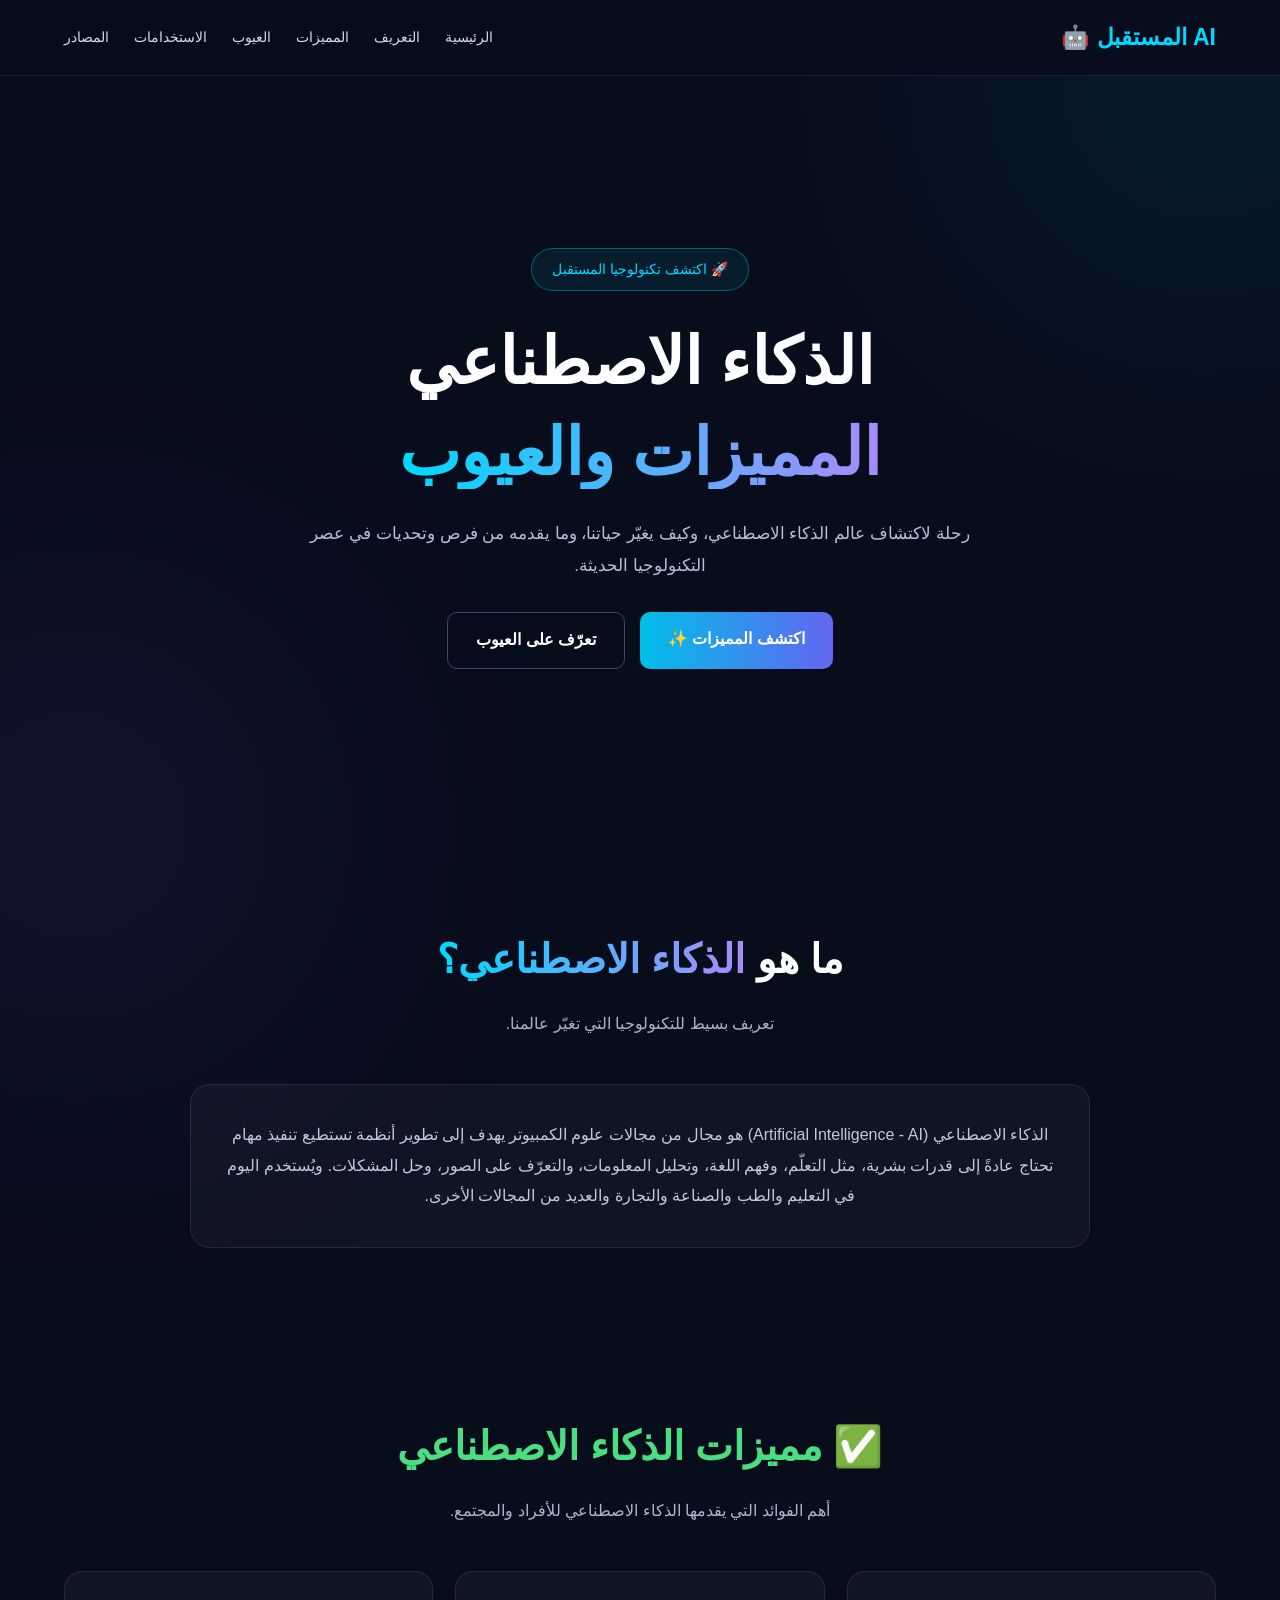
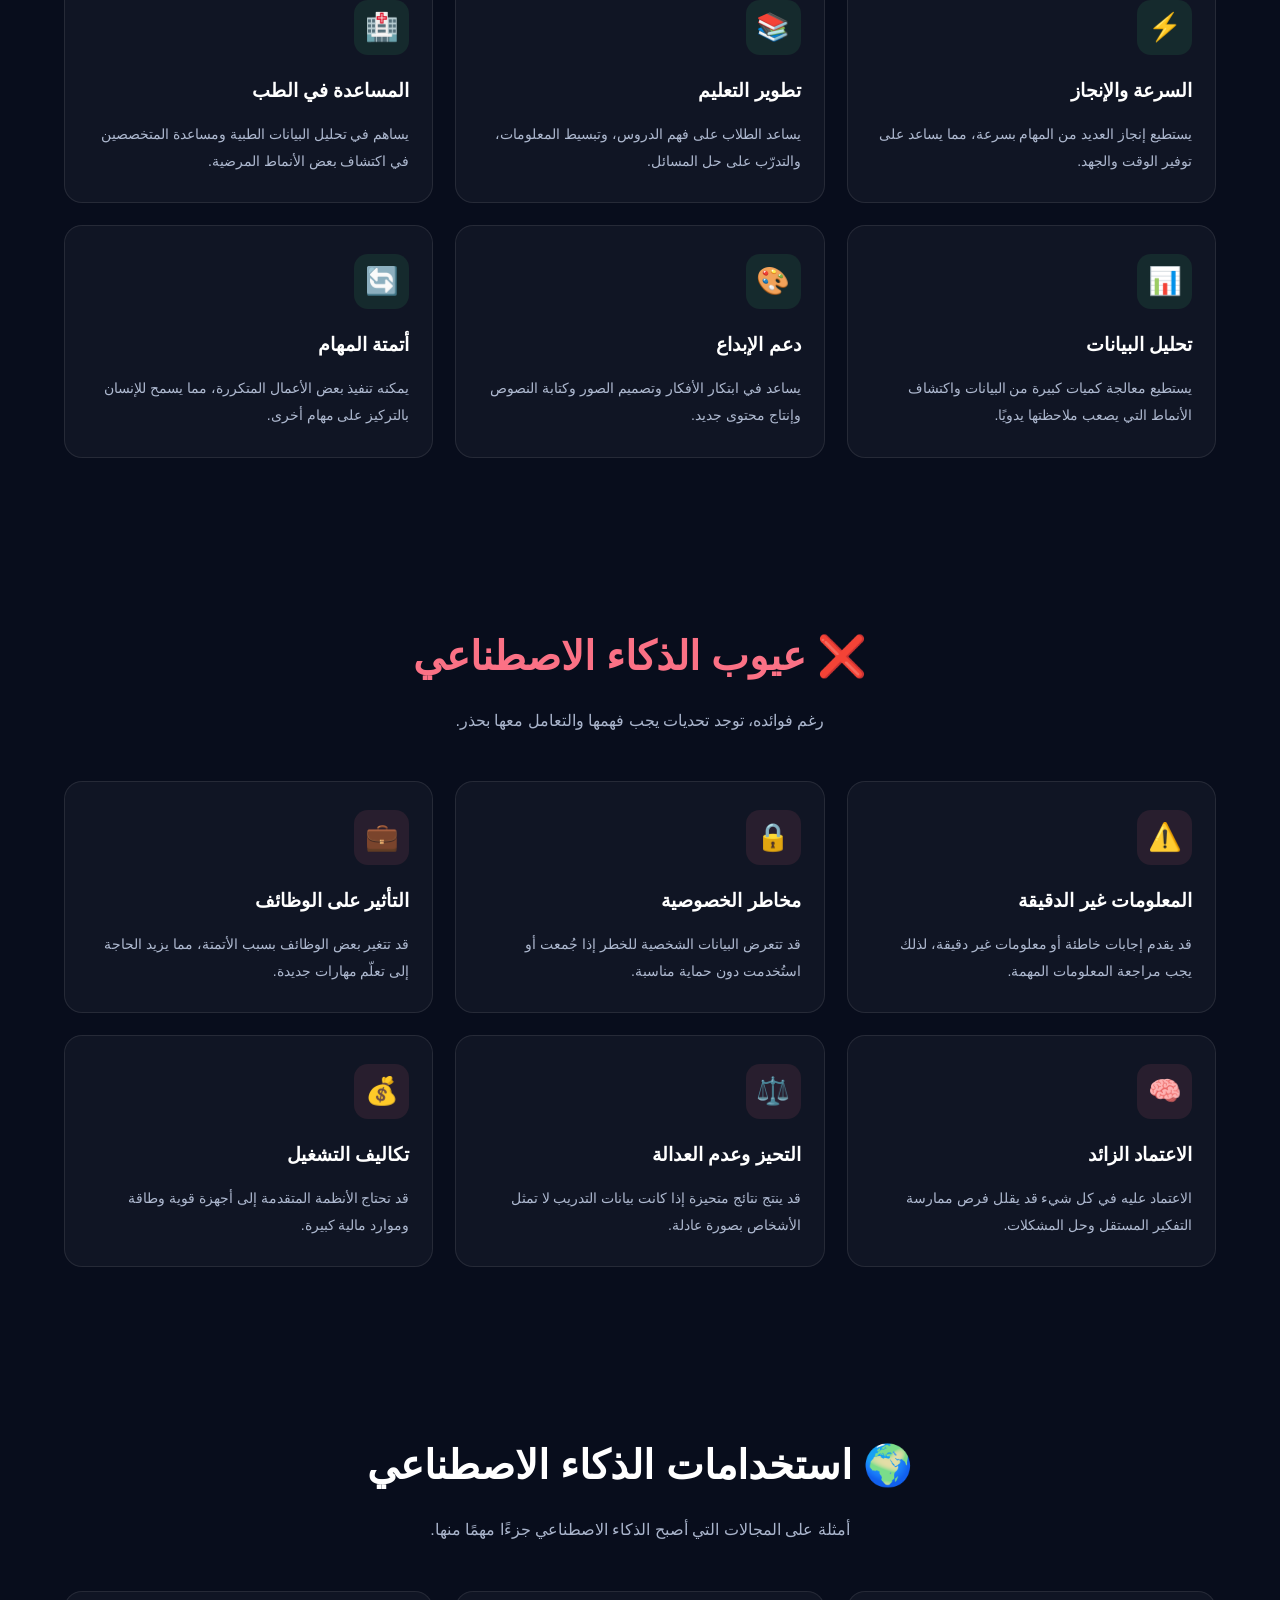
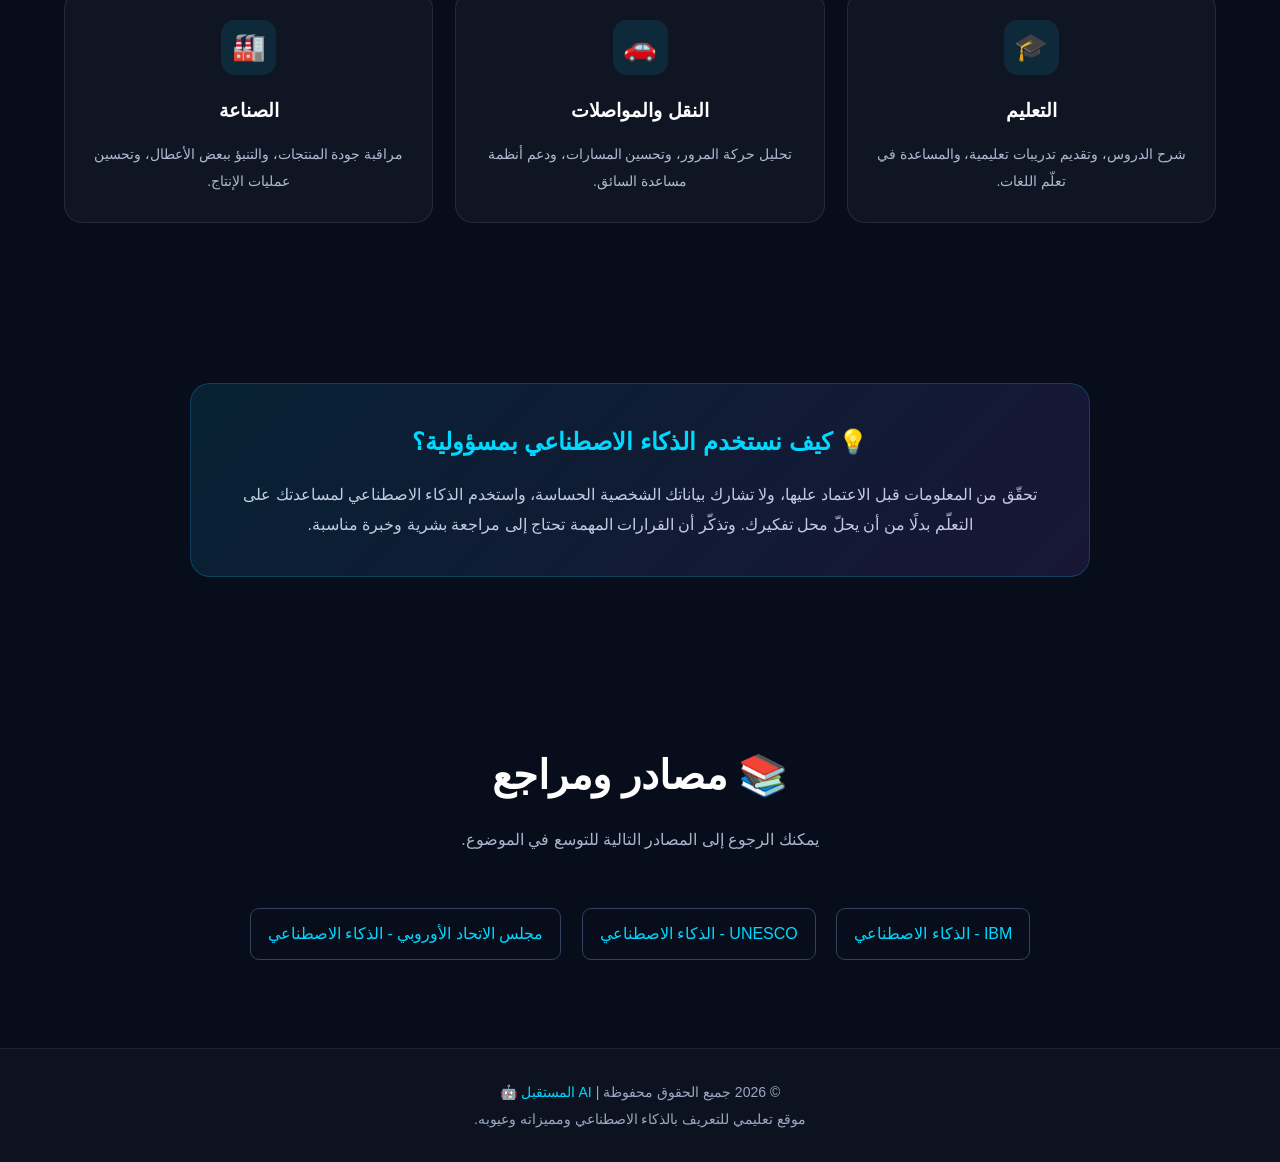
<file: ai_future.html>
<!DOCTYPE html>
<html lang="ar" dir="rtl">
<head>
    <meta charset="UTF-8">
    <meta name="viewport" content="width=device-width, initial-scale=1.0">

    <title>الذكاء الاصطناعي | المميزات والعيوب</title>

    <style>
        /* الإعدادات العامة */
        * {
            margin: 0;
            padding: 0;
            box-sizing: border-box;
            scroll-behavior: smooth;
        }

        body {
            font-family: Tahoma, Arial, sans-serif;
            background: #080d1c;
            color: #ffffff;
            line-height: 1.9;
            overflow-x: hidden;
        }

        a {
            text-decoration: none;
            color: inherit;
        }

        .container {
            width: 90%;
            max-width: 1200px;
            margin: auto;
        }

        /* الخلفية المتحركة */
        body::before {
            content: "";
            position: fixed;
            top: -100px;
            right: -100px;
            width: 350px;
            height: 350px;
            background: #00d9ff;
            filter: blur(150px);
            opacity: 0.17;
            border-radius: 50%;
            z-index: -1;
            animation: moveLight 8s infinite alternate;
        }

        body::after {
            content: "";
            position: fixed;
            bottom: -100px;
            left: -100px;
            width: 350px;
            height: 350px;
            background: #8b5cf6;
            filter: blur(150px);
            opacity: 0.2;
            border-radius: 50%;
            z-index: -1;
        }

        @keyframes moveLight {
            from {
                transform: translate(0, 0);
            }

            to {
                transform: translate(-100px, 100px);
            }
        }

        /* شريط التنقل */
        header {
            position: sticky;
            top: 0;
            z-index: 1000;
            background: rgba(8, 13, 28, 0.9);
            backdrop-filter: blur(15px);
            border-bottom: 1px solid rgba(255, 255, 255, 0.08);
        }

        nav {
            min-height: 75px;
            display: flex;
            justify-content: space-between;
            align-items: center;
            gap: 20px;
        }

        .logo {
            color: #00d9ff;
            font-size: 23px;
            font-weight: bold;
        }

        .nav-links {
            display: flex;
            gap: 25px;
            list-style: none;
        }

        .nav-links a {
            color: #d4d9e8;
            transition: 0.3s;
            font-size: 14px;
        }

        .nav-links a:hover {
            color: #00d9ff;
        }

        /* القسم الرئيسي */
        .hero {
            min-height: 85vh;
            display: flex;
            align-items: center;
            text-align: center;
            padding: 80px 0;
            position: relative;
        }

        .hero-content {
            max-width: 850px;
            margin: auto;
        }

        .badge {
            display: inline-block;
            color: #00d9ff;
            border: 1px solid rgba(0, 217, 255, 0.35);
            background: rgba(0, 217, 255, 0.08);
            padding: 7px 20px;
            border-radius: 30px;
            margin-bottom: 25px;
            font-size: 14px;
        }

        .hero h1 {
            font-size: clamp(34px, 6vw, 65px);
            line-height: 1.4;
            margin-bottom: 20px;
        }

        .gradient-text {
            background: linear-gradient(90deg, #00d9ff, #a78bfa);
            -webkit-background-clip: text;
            background-clip: text;
            color: transparent;
        }

        .hero p {
            color: #b5bfd6;
            font-size: 17px;
            max-width: 700px;
            margin: 0 auto 30px;
        }

        .buttons {
            display: flex;
            justify-content: center;
            flex-wrap: wrap;
            gap: 15px;
        }

        .btn {
            display: inline-block;
            padding: 12px 28px;
            border-radius: 10px;
            font-weight: bold;
            transition: 0.3s;
        }

        .btn-primary {
            background: linear-gradient(90deg, #00bfe8, #6366f1);
            color: white;
        }

        .btn-outline {
            border: 1px solid #3b4965;
            color: #ffffff;
        }

        .btn:hover {
            transform: translateY(-4px);
            box-shadow: 0 8px 30px rgba(0, 217, 255, 0.15);
        }

        /* الأقسام العامة */
        section {
            padding: 80px 0;
            scroll-margin-top: 90px;
        }

        .section-title {
            text-align: center;
            margin-bottom: 45px;
        }

        .section-title h2 {
            font-size: clamp(27px, 4vw, 40px);
            margin-bottom: 12px;
        }

        .section-title p {
            color: #aab5cc;
            max-width: 650px;
            margin: auto;
        }

        /* بطاقات المعلومات */
        .about-box {
            background: rgba(255, 255, 255, 0.035);
            border: 1px solid rgba(255, 255, 255, 0.09);
            border-radius: 20px;
            padding: 35px;
            text-align: center;
            max-width: 900px;
            margin: auto;
            transition: 0.3s;
        }

        .about-box:hover {
            border-color: #00d9ff;
            transform: translateY(-5px);
        }

        .about-box p {
            color: #c0c9dc;
            font-size: 16px;
        }

        .cards {
            display: grid;
            grid-template-columns: repeat(3, 1fr);
            gap: 22px;
        }

        .card {
            background: rgba(255, 255, 255, 0.035);
            border: 1px solid rgba(255, 255, 255, 0.09);
            border-radius: 18px;
            padding: 28px 23px;
            transition: 0.35s;
        }

        .card:hover {
            transform: translateY(-8px);
            border-color: #00d9ff;
            background: rgba(255, 255, 255, 0.06);
        }

        .icon {
            width: 55px;
            height: 55px;
            display: flex;
            align-items: center;
            justify-content: center;
            background: rgba(0, 217, 255, 0.1);
            border-radius: 14px;
            font-size: 27px;
            margin-bottom: 18px;
        }

        .card h3 {
            font-size: 19px;
            margin-bottom: 12px;
        }

        .card p {
            color: #aeb9d0;
            font-size: 14px;
        }

        /* قسم المميزات */
        .advantages .section-title h2 {
            color: #4ade80;
        }

        .advantages .card:hover {
            border-color: #4ade80;
        }

        .advantages .icon {
            background: rgba(74, 222, 128, 0.1);
        }

        /* قسم العيوب */
        .disadvantages .section-title h2 {
            color: #fb7185;
        }

        .disadvantages .card:hover {
            border-color: #fb7185;
        }

        .disadvantages .icon {
            background: rgba(251, 113, 133, 0.1);
        }

        /* الاستخدامات */
        .uses .card {
            text-align: center;
        }

        .uses .icon {
            margin: 0 auto 18px;
        }

        /* نصيحة */
        .tip-box {
            max-width: 900px;
            margin: auto;
            padding: 35px;
            text-align: center;
            border-radius: 20px;
            background: linear-gradient(
                135deg,
                rgba(0, 217, 255, 0.1),
                rgba(139, 92, 246, 0.12)
            );
            border: 1px solid rgba(0, 217, 255, 0.2);
        }

        .tip-box h2 {
            margin-bottom: 15px;
            color: #00d9ff;
        }

        .tip-box p {
            color: #c2cbe0;
        }

        /* المصادر */
        .sources {
            text-align: center;
        }

        .sources a {
            display: inline-block;
            margin: 8px;
            padding: 10px 17px;
            border: 1px solid #34415d;
            border-radius: 9px;
            color: #00d9ff;
            transition: 0.3s;
        }

        .sources a:hover {
            background: rgba(0, 217, 255, 0.1);
            border-color: #00d9ff;
        }

        /* الفوتر */
        footer {
            padding: 30px 0;
            text-align: center;
            background: rgba(255, 255, 255, 0.025);
            border-top: 1px solid rgba(255, 255, 255, 0.08);
        }

        footer p {
            color: #9ba8c1;
            font-size: 14px;
        }

        footer span {
            color: #00d9ff;
        }

        /* زر العودة للأعلى */
        #topButton {
            position: fixed;
            bottom: 22px;
            left: 22px;
            width: 45px;
            height: 45px;
            border: none;
            border-radius: 12px;
            background: #00bfe8;
            color: #07111f;
            font-size: 22px;
            cursor: pointer;
            display: none;
            z-index: 100;
        }

        /* التوافق مع الموبايل */
        @media (max-width: 900px) {
            .cards {
                grid-template-columns: repeat(2, 1fr);
            }

            .nav-links {
                gap: 12px;
            }
        }

        @media (max-width: 600px) {
            nav {
                flex-direction: column;
                padding: 15px 0;
            }

            .nav-links {
                justify-content: center;
                flex-wrap: wrap;
                gap: 10px 17px;
            }

            .nav-links a {
                font-size: 12px;
            }

            .hero {
                min-height: 75vh;
            }

            .hero p {
                font-size: 15px;
            }

            section {
                padding: 55px 0;
            }

            .cards {
                grid-template-columns: 1fr;
            }

            .card {
                padding: 25px;
            }

            .about-box,
            .tip-box {
                padding: 25px 20px;
            }
        }

        /* تأثير الظهور */
        .reveal {
            opacity: 0;
            transform: translateY(25px);
            transition: opacity 0.7s ease, transform 0.7s ease;
        }

        .reveal.show {
            opacity: 1;
            transform: translateY(0);
        }

        /* احترام إعداد تقليل الحركة */
        @media (prefers-reduced-motion: reduce) {
            *,
            *::before,
            *::after {
                scroll-behavior: auto !important;
                animation: none !important;
                transition: none !important;
            }

            .reveal {
                opacity: 1;
                transform: none;
            }
        }
    </style>
</head>

<body>

    <!-- شريط التنقل -->
    <header>
        <nav class="container">
            <a href="#home" class="logo">AI المستقبل 🤖</a>

            <ul class="nav-links">
                <li><a href="#home">الرئيسية</a></li>
                <li><a href="#about">التعريف</a></li>
                <li><a href="#advantages">المميزات</a></li>
                <li><a href="#disadvantages">العيوب</a></li>
                <li><a href="#uses">الاستخدامات</a></li>
                <li><a href="#sources">المصادر</a></li>
            </ul>
        </nav>
    </header>

    <!-- القسم الرئيسي -->
    <main>
        <section class="hero" id="home">
            <div class="container hero-content">
                <span class="badge">🚀 اكتشف تكنولوجيا المستقبل</span>

                <h1>
                    الذكاء الاصطناعي
                    <br>
                    <span class="gradient-text">
                        المميزات والعيوب
                    </span>
                </h1>

                <p>
                    رحلة لاكتشاف عالم الذكاء الاصطناعي، وكيف يغيّر حياتنا،
                    وما يقدمه من فرص وتحديات في عصر التكنولوجيا الحديثة.
                </p>

                <div class="buttons">
                    <a href="#advantages" class="btn btn-primary">
                        اكتشف المميزات ✨
                    </a>

                    <a href="#disadvantages" class="btn btn-outline">
                        تعرّف على العيوب
                    </a>
                </div>
            </div>
        </section>

        <!-- التعريف -->
        <section id="about">
            <div class="container">
                <div class="section-title reveal">
                    <h2>ما هو <span class="gradient-text">الذكاء الاصطناعي؟</span></h2>
                    <p>تعريف بسيط للتكنولوجيا التي تغيّر عالمنا.</p>
                </div>

                <div class="about-box reveal">
                    <p>
                        الذكاء الاصطناعي (Artificial Intelligence - AI)
                        هو مجال من مجالات علوم الكمبيوتر يهدف إلى تطوير أنظمة
                        تستطيع تنفيذ مهام تحتاج عادةً إلى قدرات بشرية، مثل
                        التعلّم، وفهم اللغة، وتحليل المعلومات، والتعرّف على الصور،
                        وحل المشكلات. ويُستخدم اليوم في التعليم والطب والصناعة
                        والتجارة والعديد من المجالات الأخرى.
                    </p>
                </div>
            </div>
        </section>

        <!-- المميزات -->
        <section class="advantages" id="advantages">
            <div class="container">
                <div class="section-title reveal">
                    <h2>✅ مميزات الذكاء الاصطناعي</h2>
                    <p>
                        أهم الفوائد التي يقدمها الذكاء الاصطناعي للأفراد والمجتمع.
                    </p>
                </div>

                <div class="cards">

                    <article class="card reveal">
                        <div class="icon">⚡</div>
                        <h3>السرعة والإنجاز</h3>
                        <p>
                            يستطيع إنجاز العديد من المهام بسرعة، مما يساعد
                            على توفير الوقت والجهد.
                        </p>
                    </article>

                    <article class="card reveal">
                        <div class="icon">📚</div>
                        <h3>تطوير التعليم</h3>
                        <p>
                            يساعد الطلاب على فهم الدروس، وتبسيط المعلومات،
                            والتدرّب على حل المسائل.
                        </p>
                    </article>

                    <article class="card reveal">
                        <div class="icon">🏥</div>
                        <h3>المساعدة في الطب</h3>
                        <p>
                            يساهم في تحليل البيانات الطبية ومساعدة المتخصصين
                            في اكتشاف بعض الأنماط المرضية.
                        </p>
                    </article>

                    <article class="card reveal">
                        <div class="icon">📊</div>
                        <h3>تحليل البيانات</h3>
                        <p>
                            يستطيع معالجة كميات كبيرة من البيانات واكتشاف
                            الأنماط التي يصعب ملاحظتها يدويًا.
                        </p>
                    </article>

                    <article class="card reveal">
                        <div class="icon">🎨</div>
                        <h3>دعم الإبداع</h3>
                        <p>
                            يساعد في ابتكار الأفكار وتصميم الصور وكتابة
                            النصوص وإنتاج محتوى جديد.
                        </p>
                    </article>

                    <article class="card reveal">
                        <div class="icon">🔄</div>
                        <h3>أتمتة المهام</h3>
                        <p>
                            يمكنه تنفيذ بعض الأعمال المتكررة، مما يسمح
                            للإنسان بالتركيز على مهام أخرى.
                        </p>
                    </article>

                </div>
            </div>
        </section>

        <!-- العيوب -->
        <section class="disadvantages" id="disadvantages">
            <div class="container">
                <div class="section-title reveal">
                    <h2>❌ عيوب الذكاء الاصطناعي</h2>
                    <p>
                        رغم فوائده، توجد تحديات يجب فهمها والتعامل معها بحذر.
                    </p>
                </div>

                <div class="cards">

                    <article class="card reveal">
                        <div class="icon">⚠️</div>
                        <h3>المعلومات غير الدقيقة</h3>
                        <p>
                            قد يقدم إجابات خاطئة أو معلومات غير دقيقة،
                            لذلك يجب مراجعة المعلومات المهمة.
                        </p>
                    </article>

                    <article class="card reveal">
                        <div class="icon">🔒</div>
                        <h3>مخاطر الخصوصية</h3>
                        <p>
                            قد تتعرض البيانات الشخصية للخطر إذا جُمعت
                            أو استُخدمت دون حماية مناسبة.
                        </p>
                    </article>

                    <article class="card reveal">
                        <div class="icon">💼</div>
                        <h3>التأثير على الوظائف</h3>
                        <p>
                            قد تتغير بعض الوظائف بسبب الأتمتة،
                            مما يزيد الحاجة إلى تعلّم مهارات جديدة.
                        </p>
                    </article>

                    <article class="card reveal">
                        <div class="icon">🧠</div>
                        <h3>الاعتماد الزائد</h3>
                        <p>
                            الاعتماد عليه في كل شيء قد يقلل فرص ممارسة
                            التفكير المستقل وحل المشكلات.
                        </p>
                    </article>

                    <article class="card reveal">
                        <div class="icon">⚖️</div>
                        <h3>التحيز وعدم العدالة</h3>
                        <p>
                            قد ينتج نتائج متحيزة إذا كانت بيانات التدريب
                            لا تمثل الأشخاص بصورة عادلة.
                        </p>
                    </article>

                    <article class="card reveal">
                        <div class="icon">💰</div>
                        <h3>تكاليف التشغيل</h3>
                        <p>
                            قد تحتاج الأنظمة المتقدمة إلى أجهزة قوية
                            وطاقة وموارد مالية كبيرة.
                        </p>
                    </article>

                </div>
            </div>
        </section>

        <!-- الاستخدامات -->
        <section class="uses" id="uses">
            <div class="container">
                <div class="section-title reveal">
                    <h2>🌍 استخدامات الذكاء الاصطناعي</h2>
                    <p>
                        أمثلة على المجالات التي أصبح الذكاء الاصطناعي
                        جزءًا مهمًا منها.
                    </p>
                </div>

                <div class="cards">

                    <article class="card reveal">
                        <div class="icon">🎓</div>
                        <h3>التعليم</h3>
                        <p>
                            شرح الدروس، وتقديم تدريبات تعليمية،
                            والمساعدة في تعلّم اللغات.
                        </p>
                    </article>

                    <article class="card reveal">
                        <div class="icon">🚗</div>
                        <h3>النقل والمواصلات</h3>
                        <p>
                            تحليل حركة المرور، وتحسين المسارات،
                            ودعم أنظمة مساعدة السائق.
                        </p>
                    </article>

                    <article class="card reveal">
                        <div class="icon">🏭</div>
                        <h3>الصناعة</h3>
                        <p>
                            مراقبة جودة المنتجات، والتنبؤ ببعض الأعطال،
                            وتحسين عمليات الإنتاج.
                        </p>
                    </article>

                </div>
            </div>
        </section>

        <!-- الاستخدام المسؤول -->
        <section id="advice">
            <div class="container">
                <div class="tip-box reveal">
                    <h2>💡 كيف نستخدم الذكاء الاصطناعي بمسؤولية؟</h2>

                    <p>
                        تحقّق من المعلومات قبل الاعتماد عليها، ولا تشارك
                        بياناتك الشخصية الحساسة، واستخدم الذكاء الاصطناعي
                        لمساعدتك على التعلّم بدلًا من أن يحلّ محل تفكيرك.
                        وتذكّر أن القرارات المهمة تحتاج إلى مراجعة بشرية
                        وخبرة مناسبة.
                    </p>
                </div>
            </div>
        </section>

        <!-- المصادر -->
        <section class="sources" id="sources">
            <div class="container">
                <div class="section-title reveal">
                    <h2>📚 مصادر ومراجع</h2>
                    <p>
                        يمكنك الرجوع إلى المصادر التالية للتوسع في الموضوع.
                    </p>
                </div>

                <div class="reveal">
                    <a href="https://www.ibm.com/think/topics/artificial-intelligence"
                       target="_blank" rel="noopener noreferrer">
                        IBM - الذكاء الاصطناعي
                    </a>

                    <a href="https://www.unesco.org/en/artificial-intelligence"
                       target="_blank" rel="noopener noreferrer">
                        UNESCO - الذكاء الاصطناعي
                    </a>

                    <a href="https://www.consilium.europa.eu/en/policies/artificial-intelligence/"
                       target="_blank" rel="noopener noreferrer">
                        مجلس الاتحاد الأوروبي - الذكاء الاصطناعي
                    </a>
                </div>
            </div>
        </section>

    </main>

    <!-- تذييل الموقع -->
    <footer>
        <div class="container">
            <p>
                © 2026 جميع الحقوق محفوظة |
                <span>AI المستقبل 🤖</span>
            </p>

            <p>
                موقع تعليمي للتعريف بالذكاء الاصطناعي ومميزاته وعيوبه.
            </p>
        </div>
    </footer>

    <!-- زر العودة للأعلى -->
    <button id="topButton" aria-label="العودة إلى أعلى الصفحة">
        ↑
    </button>

    <script>
        // إظهار العناصر عند الوصول إليها
        const revealElements = document.querySelectorAll(".reveal");

        if ("IntersectionObserver" in window) {
            const observer = new IntersectionObserver(
                function(entries) {
                    entries.forEach(function(entry) {
                        if (entry.isIntersecting) {
                            entry.target.classList.add("show");
                            observer.unobserve(entry.target);
                        }
                    });
                },
                {
                    threshold: 0.12
                }
            );

            revealElements.forEach(function(element) {
                observer.observe(element);
            });
        } else {
            revealElements.forEach(function(element) {
                element.classList.add("show");
            });
        }

        // زر العودة إلى أعلى الصفحة
        const topButton = document.getElementById("topButton");

        window.addEventListener("scroll", function() {
            if (window.scrollY > 300) {
                topButton.style.display = "block";
            } else {
                topButton.style.display = "none";
            }
        });

        topButton.addEventListener("click", function() {
            window.scrollTo({
                top: 0,
                behavior: "smooth"
            });
        });
    </script>

</body>
</html>
</file>
